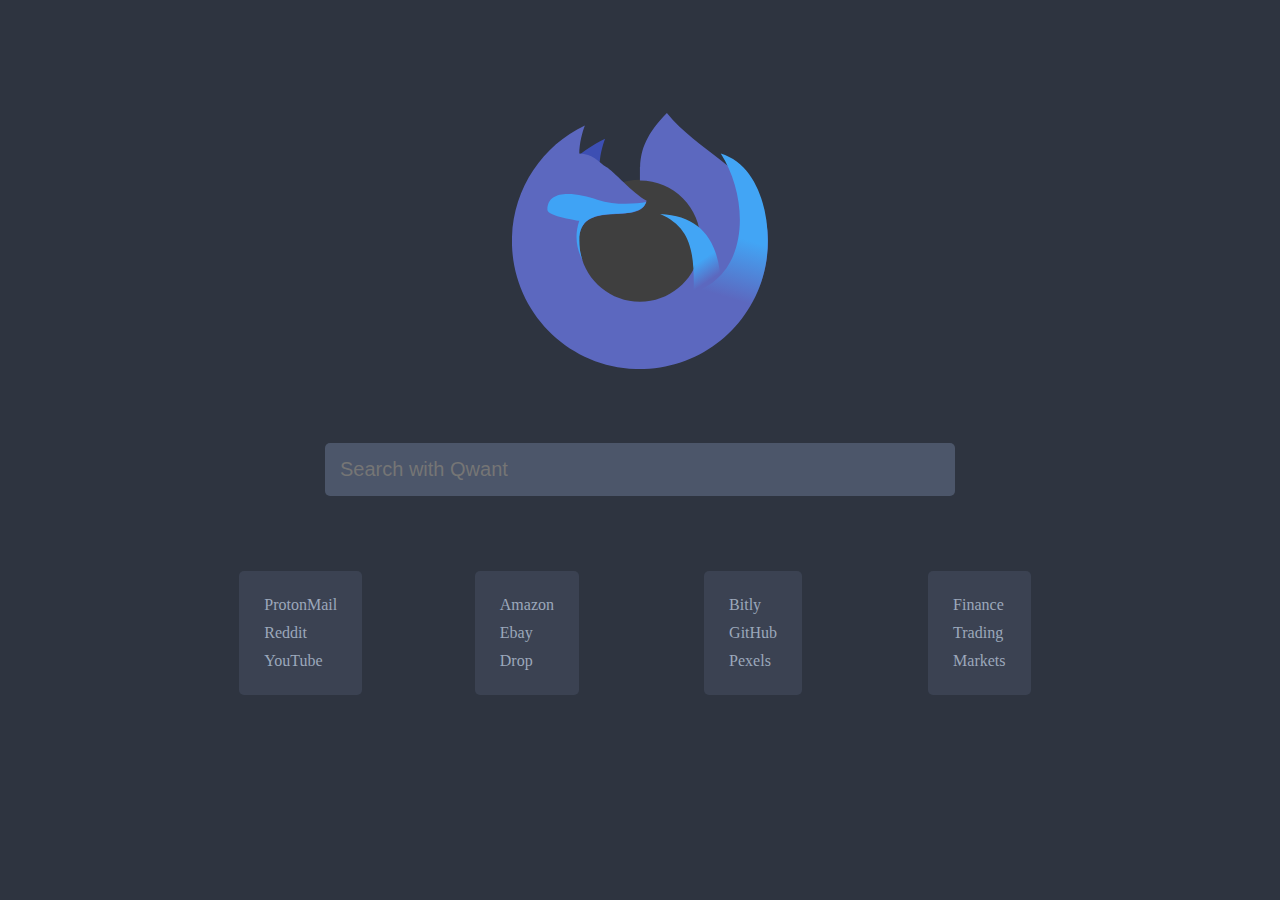
<file: Blue-Firefox/index.html>
<!DOCTYPE html>
<html>
	<head>
		<title> ~ </title>
		<link rel="stylesheet" type="text/css" href="style.css">
	</head>
	<body>
		<div class="container">
	<div class="logo"><img src="icons/firefox-dev.svg"/></div>
			<div class="search_box">
				<form action="https://www.qwant.com/" method="get">
				<!-- <form action="https://www.google.com/search" method="get"> -->
					<input class="input_box" type="text" name="q" placeholder="Search with Qwant"/>
				
			</div>
			<div class="category">
				<li><a class="bm" href="https://protonmail.com/inbox">ProtonMail</a></li>
				<li><a class="bm" href="https://www.reddit.com/">Reddit</a></li>
				<li><a class="bm" href="https://youtube.com/feed/subscriptions">YouTube</a></li>
			</div>
			<div class="category">
				<li><a class="bm" href="https://amzn.to/2puHQNz">Amazon</a></li>
				<li><a class="bm" href="https://ebay.com">Ebay</a></li>
				<li><a class="bm" href="https://drop.com/">Drop</a></li>
			</div>
			<div class="category">
				<li><a class="bm" href="https://bitly.com/">Bitly</a></li>
				<li><a class="bm" href="https://github.com/">GitHub</a></li>
				<li><a class="bm" href="https://www.pexels.com/">Pexels</a></li>
			</div>
			<div class="category">
				<li><a class="bm" href="https://www.google.com/finance">Finance</a></li>
				<li><a class="bm" href="https://finance.yahoo.com/">Trading</a></li>
				<li><a class="bm" href="https://www.cnbc.com/?region=usa">Markets</a></li>
			</div>
		</div>
	</body>
</html>
</file>
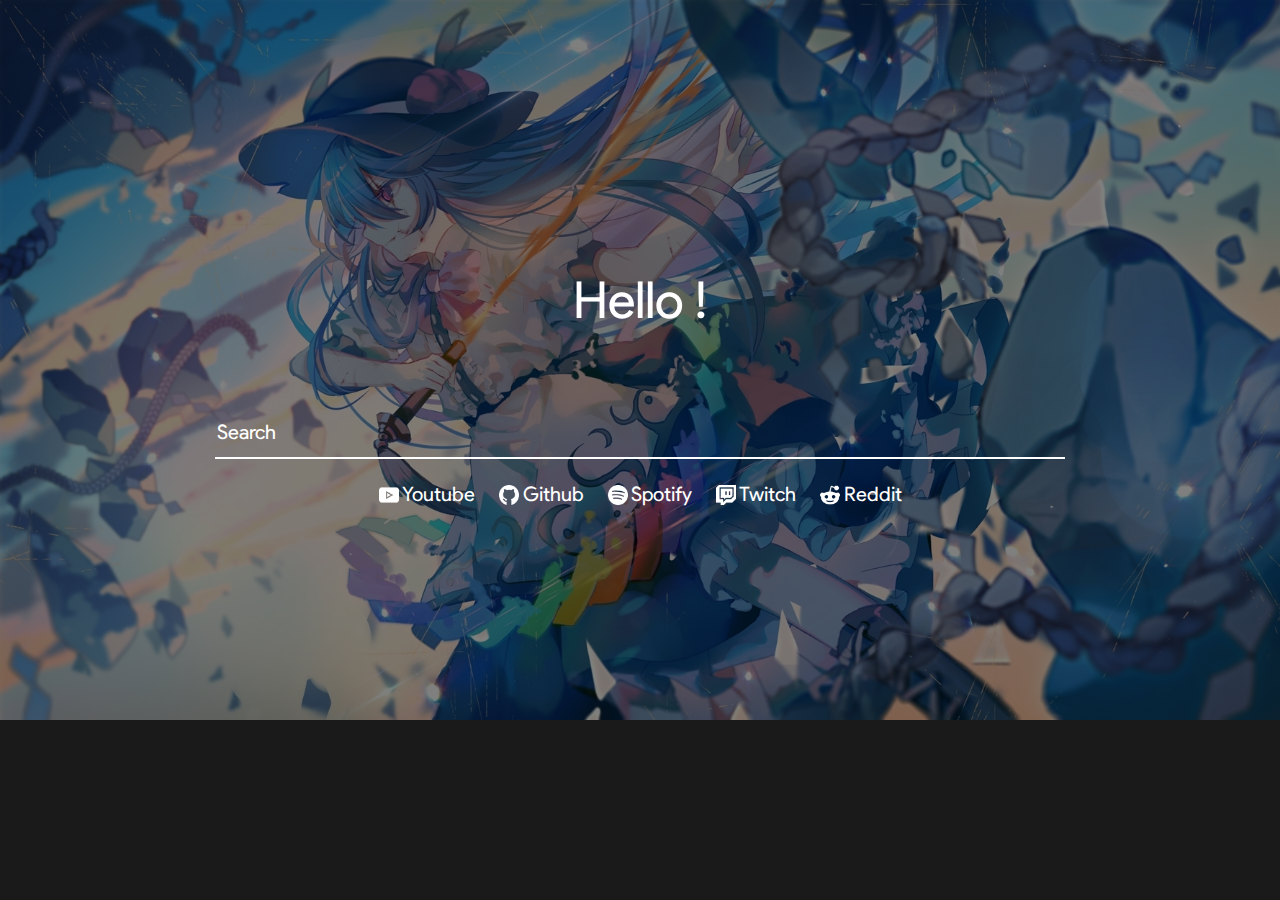
<file: Manga/index.html>
<!DOCTYPE html>
<html lang="de"><head><meta http-equiv="Content-Type" content="text/html; charset=UTF-8">
    
    <meta name="viewport" content="width=device-width, initial-scale=1, shrink-to-fit=no">
    <meta name="description" content="">
    <meta name="author" content="">
	
    <title>Home</title>
	<link href="lib/bootstrap.min.css" rel="stylesheet">	
	<link href="style.css" rel="stylesheet">	
  </head>

  <body class="text-center">

	<h1 class="hello">Hello !</h1>
	<h1 id="time" class="timing"></h1>
	<div class="search">
		<form action="https://www.google.com/search" method="get" target="_blank" autocomplete="off">
			<input type="text" name="q" placeholder="Search">
		</form>
	</div>
	<div class="icons">
		<a href="https://youtube.com">
			<img src="img/1.png"> Youtube 
		</a>
		<a href="https://github.com">
			<img src="img/2.png"> Github 
		</a>
		<a href="https://spotify.com">
			<img src="img/3.png"> Spotify 
		</a>
		<a href="https://twitch.com">
			<img src="img/4.png"> Twitch 
		</a>
		<a href="https://reddit.com">
			<img src="img/5.png"> Reddit
		</a>
	</div>
    
    <script src="lib/bootstrap.min.js"></script>
    <script src="script.js"></script>
	<script src="lib/jquery-3.2.1.slim.min.js?version=4"></script>
  

	</body>
</html>
</file>
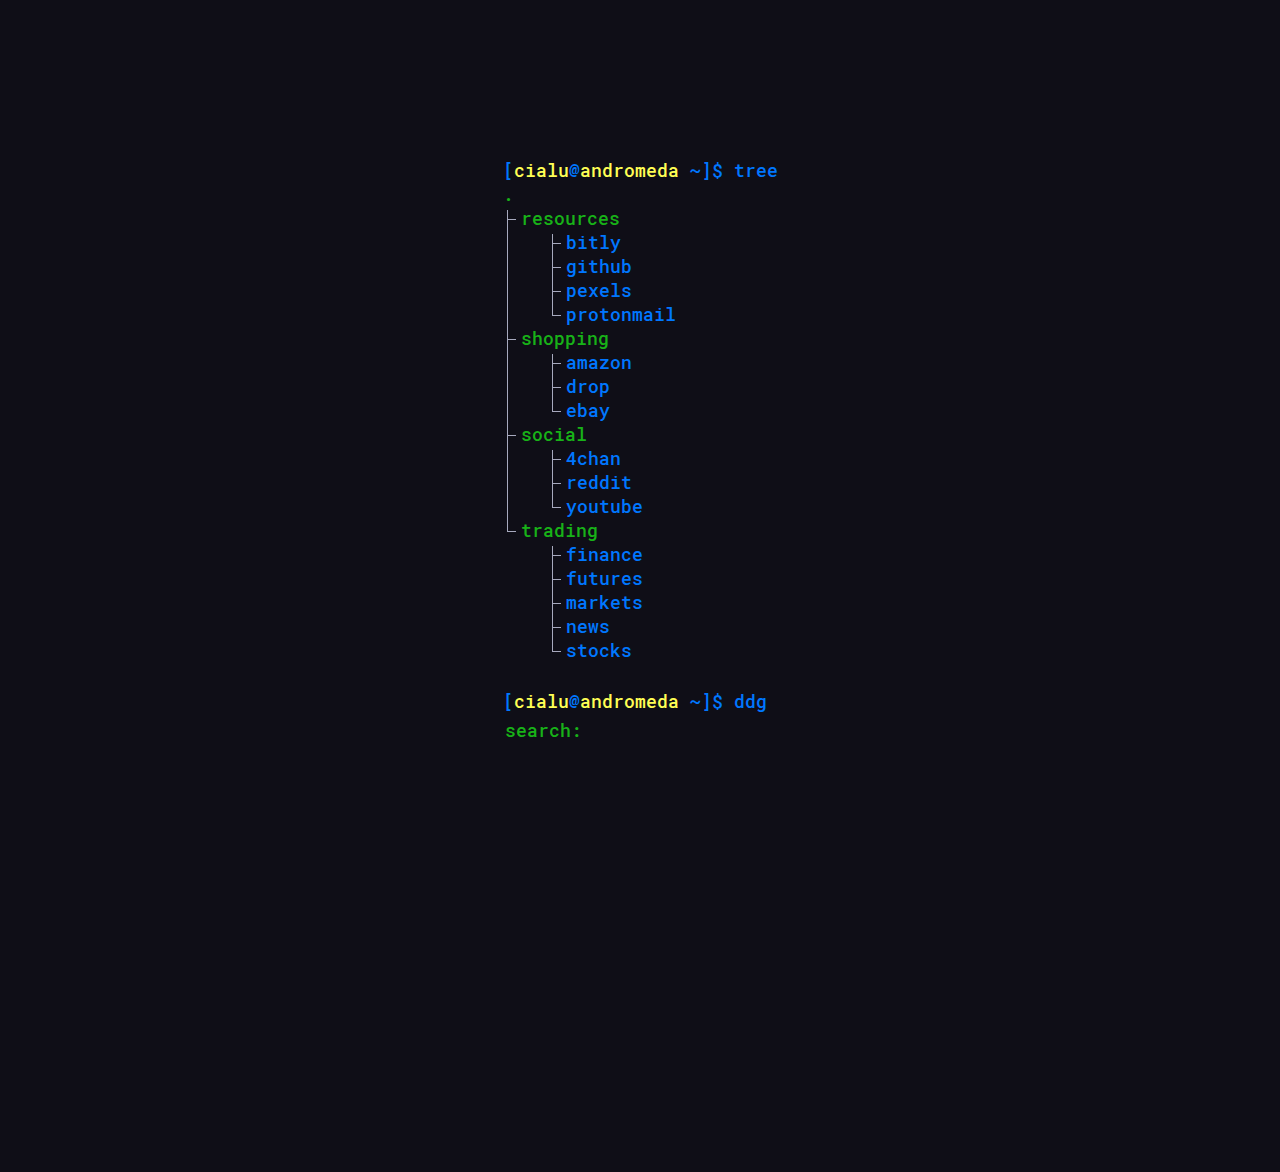
<file: Terminal/index.html>
<!DOCTYPE html>
<html>
  <head>
    <meta charset="UTF-8">
    <link rel="stylesheet" type="text/css" href="css/style.css">
    <title>Home</title>
  </head>
  <body>
    <main>
      <div class="prompt">[<span data-Name>cialu</span>@<span>andromeda</span> ~]$ tree</div>
      <div class="tree">
        <h1>.</h1>
        <ul id="list">
            <li><h1>[error]</h1></li>
        </ul>
      </div>
      <div class="prompt">[<span data-Name>cialu</span>@<span>andromeda</span> ~]$ ddg</div>

      <form action="https://duckduckgo.com/" method="GET" autocomplete="off">
        <h1>search:&nbsp;</h1>
        <!-- <input type="text" name="q" id="search" wrap="hard" autofocus> -->
        <textarea type="text" name="q" id="search" wrap="hard" autofocus></textarea>
      </form>
    </main>
  </body>
</html>

<script src="script/script.js"></script>
</file>
<file: Blue-Firefox/style.css>
body{
	background: #2e3440;
	color: #BBC4C8;
}
.container{
	display: grid;
	grid-gap: 20px;
	margin-top: 5%;
	margin-bottom: 2%;
	margin-left: 15%;
	margin-right: 15%;
	grid-template-columns: repeat(4,1fr);
	justify-items: center;
}
.logo{
	grid-column: 1/-1;
	padding-bottom: 50px;
	padding-top: 50px;
}
.search_box{
	grid-column: 1/-1;
	padding-bottom: 25px;
	margin-left: 0px;
}
.input_box{
	border: none;
	outline: none;
	background: #4c566a;
	padding: 15px;
	color: whitesmoke;
	font-size: 20px;
	transition: 0.4px all;
	border-radius: 5px 5px 5px 5px;
	width: 600px;
	margin-bottom: 30px;
	/*box-shadow: 3px 4px #0F1011;*/

}
li{
	list-style-type: none;
	padding:5px
}
a:link{
	text-decoration: none;
	color: #9BA8BB;
}
a:visited{
	color: #9BA8BB;
}
a:hover{
	color: #0091eb;
}
.category{
	background: #3b4252;
	padding: 20px;
	border: #191C1E;
	border-radius: 5px;
	width:   -moz-available;
	/*box-shadow: 3px 5px #0F1011;*/
}
</file>
<file: Manga/style.css>
@font-face {
  font-family: 'Product Sans1';
  src: url('fonts/Product Sans Regular.ttf')  format('truetype'); 
}
@font-face {
  font-family: 'Product Sans2';
  src: url('fonts/Product Sans Bold.ttf')  format('truetype'); 
}

body {
	font-family: 'Product Sans1', sans-serif;
	background: linear-gradient(
          rgba(0, 0, 0, 0.5), 
          rgba(0, 0, 0, 0.5)
        ),
		url('img/bg.jpg');
	background-repeat: no-repeat;
    background-size: 100% auto;
    background-position: center top;
    background-attachment: fixed;
	background-color: #333;
	color: white;
	font-size: 20px;
}

a, a:hover, a:focus, a:active, a:visited {
	text-decoration: none;
	color: #fff;
}

h1.hello {
	margin-top: 270px;
}

h1.hello, h1.timing {
	margin-bottom: 85px;
	font-size: 3.2rem;
}

input {
	border:none;
	border-bottom: 2px solid #fff;
	min-width: 850px;
	padding-bottom: 10px;
	background-color: transparent;
	color: #fff;
	outline: 0;
	margin-bottom: 20px;
}

.icons img {
	position: relative;
	height: 20px;
	width: auto;
	top: -2px;
}	
.icons a:not(:last-of-type) {
	padding-right: 20px;	
}	

::placeholder { /* Chrome, Firefox, Opera, Safari 10.1+ */
  color: #fff;
  opacity: 1; /* Firefox */
}

:-ms-input-placeholder { /* Internet Explorer 10-11 */
  color: #fff;
}

::-ms-input-placeholder { /* Microsoft Edge */
  color: #fff;
}
</file>
<file: Terminal/css/style.css>
@font-face {
    font-family: "Roboto Mono";
    src: url("../fonts/roboto-mono-medium.ttf");
}

:root {
    --font: "Roboto Mono";
    --background: #0f0e17;
    --foreground: #0077ff;
    --yellow: #ffff54;
    --green: #18b218;
    --orange: #ff8906;
    --branch: 1px solid #a7a9be;
}

html {
    font-size: 18px;
    overflow: hidden;
}

body {
    background: var(--background);
    width: 100vw;
    height: 100vh;
    margin: 0;
    display: flex;
    justify-content: center;
    align-items: center;
}

.prompt {
    font-family: var(--font);
    color: var(--foreground);
}

.prompt~.prompt {
    padding: 1.5rem 0 0.3125rem;
}

span {
    color: var(--yellow);
}

h1 {
    display: inline;
    font-family: var(--font);
    font-size: 1rem;
    font-weight: normal;
    color: var(--green);
    cursor: pointer;
}

.tree > ul {
    margin: 0;
    padding-left: 1rem;
}

ul {
    list-style: none;
    padding-left: 2.5rem;
}

li {
    position: relative;
}

li.hideChildren > ul {
    display: none;
}

li::before, li::after {
    content: "";
    position: absolute;
    left: -0.75rem;
}

li::before {
    border-top: var(--branch);
    top: 0.75rem;
    width: 0.5rem;
}

li::after {
    border-left: var(--branch);
    height: 100%;
    top: 0.25rem;
}

li:last-child::after {
    height: 0.5rem;
}

a {
    font-family: var(--font);
    font-size: 1rem;
    color: var(--foreground);
    text-decoration: none;
    outline: none;
}

a:hover,
a:focus {
    color: var(--background);
    background: var(--orange);
}

form h1 {
    padding-left: 0.125rem;
}

/* you can fill the texarea above/below? the Viewport */
#search {
    font-family: var(--font);
    font-size: 1rem;
    color: var(--foreground);
    background-color: var(--background);
    border: none;
    outline: none;
    position: absolute;
    width: 50vw;
    height: 50vh;
    word-break: break-all;
    resize:none;
}
</file>
